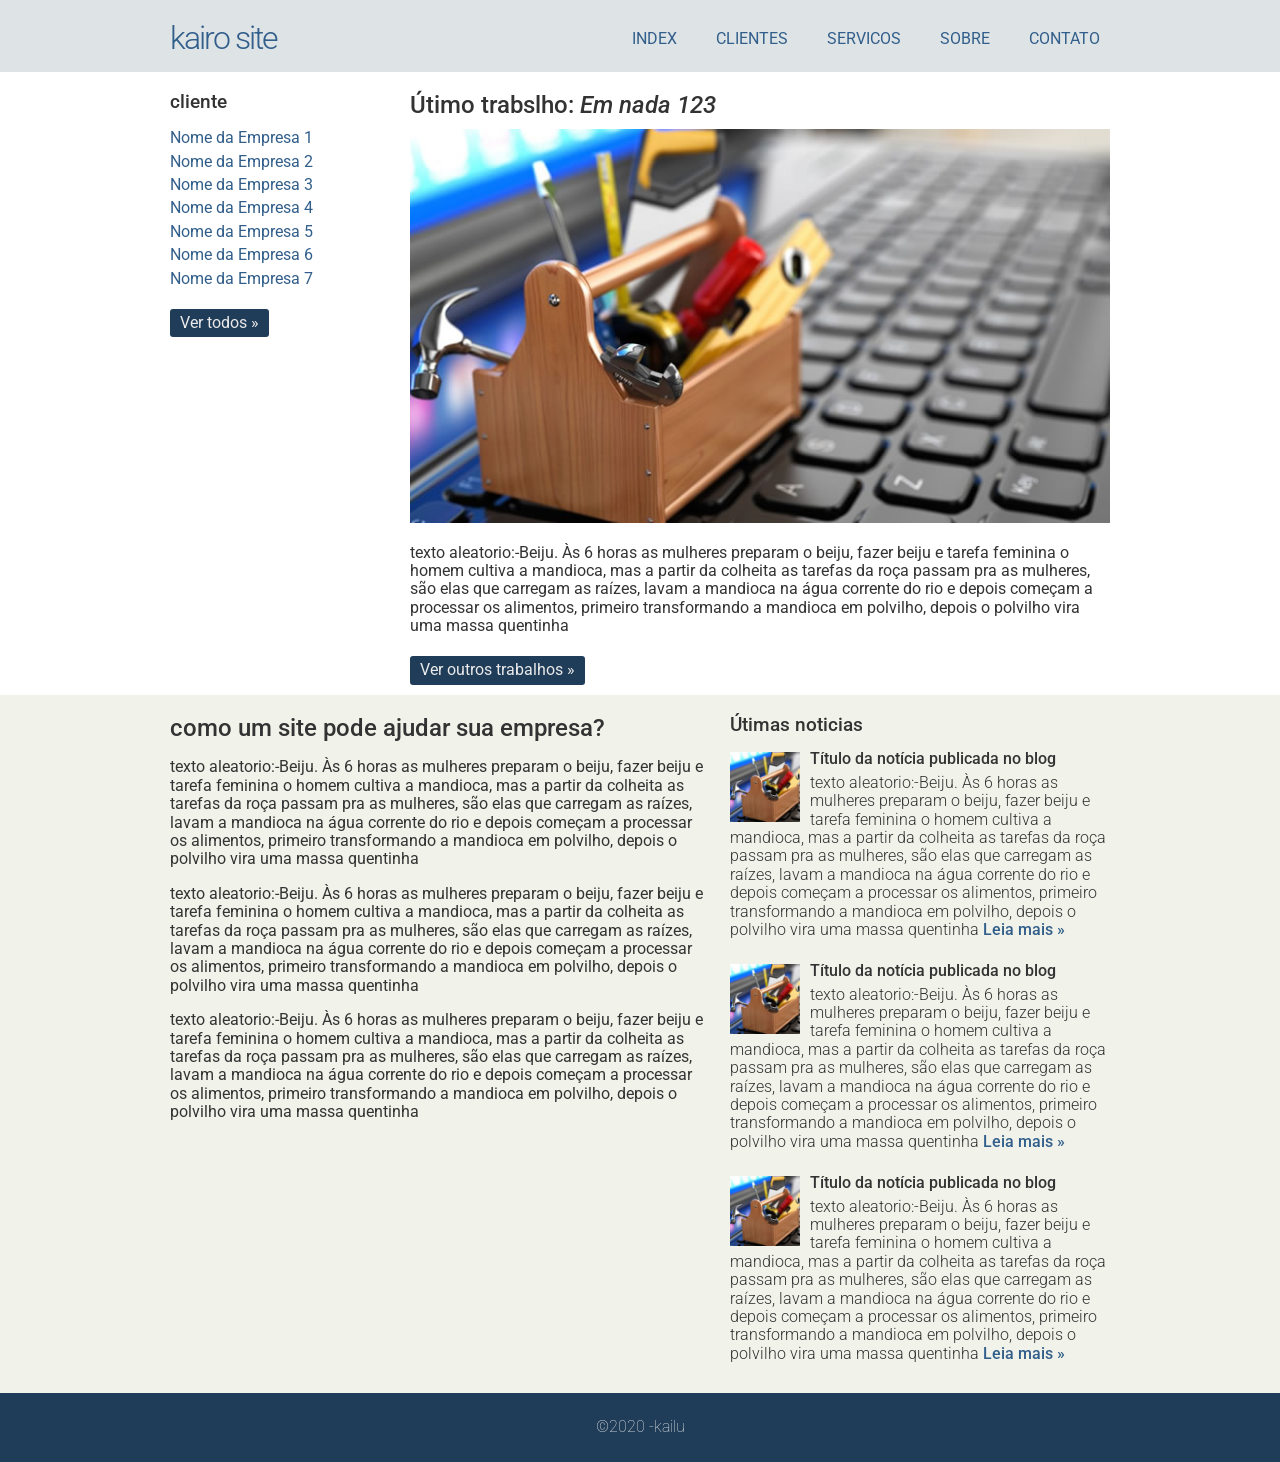
<file: index.html>
<!DOCTYPE html>
<html lang="pt-br">

<head>
    <meta charset="utf-8">
    <title>kairo</title>
    <link rel="stylesheet" href="css/norma.css" />
    <link href="https://fonts.googleapis.com/css2?family=Roboto:wght@100;300;400;500;700&display=swap" rel="stylesheet" />
    <link rel="stylesheet" href="css/estilozo.css" />
</head>

<body>
    <div class="header">
        <div class="linha">
            <header>
                <div class="coluna col4">
                    <h1 class="logo">kairo site</h1>
                </div>
                <div class="coluna col8">
                    <nav>
                        <ul class="menu inline sem-marcador">
                            <li>
                                <a href="index.html">index</a>
                            </li>
                            <li>
                                <a href="clientes.html">clientes</a>
                            </li>
                            <li>
                                <a href="servicos.html">servicos</a>
                            </li>
                            <li>
                                <a href="sobre.html">sobre</a>
                            </li>
                            <li>
                                <a href="contato.html">contato</a>
                            </li>
                        </ul>
                    </nav>
                </div>
            </header>
        </div>
    </div>
    <div class="linha">
        <section>
            <div class="coluna col3 sidebar">
                <h3>cliente</h3>
                <ul class="sem-marcador sem-padding">
                    <li><a href="">Nome da Empresa 1</a></li>
                    <li><a href="">Nome da Empresa 2</a></li>
                    <li><a href="">Nome da Empresa 3</a></li>
                    <li><a href="">Nome da Empresa 4</a></li>
                    <li><a href="">Nome da Empresa 5</a></li>
                    <li><a href="">Nome da Empresa 6</a></li>
                    <li><a href="">Nome da Empresa 7</a></li>
                </ul>
                <a href="cliente.html" class="botao">Ver todos &raquo;</a>
            </div>
            <div class="coluna col9">
                <h2>Útimo trabslho: <em>Em nada 123</em></h2>
                <img src="img/thumb-grande.jpg" alt="" />
                <p>texto aleatorio:-Beiju. Às 6 horas as mulheres preparam o beiju, fazer beiju e tarefa feminina o homem cultiva a mandioca, mas a partir da colheita as tarefas da roça passam pra as mulheres, são elas que carregam as raízes, lavam a mandioca
                    na água corrente do rio e depois começam a processar os alimentos, primeiro transformando a mandioca em polvilho, depois o polvilho vira uma massa quentinha</p>
                <a href="clientes.html" class="botao">Ver outros trabalhos &raquo;</a>
            </div>
        </section>
    </div>
    <div class="conteudo-extra">
        <div class="linha">
            <div class="coluna col7">
                <section>
                    <h2>como um site pode ajudar sua empresa?</h2>
                    <p>texto aleatorio:-Beiju. Às 6 horas as mulheres preparam o beiju, fazer beiju e tarefa feminina o homem cultiva a mandioca, mas a partir da colheita as tarefas da roça passam pra as mulheres, são elas que carregam as raízes, lavam a
                        mandioca na água corrente do rio e depois começam a processar os alimentos, primeiro transformando a mandioca em polvilho, depois o polvilho vira uma massa quentinha</p>
                    <p>texto aleatorio:-Beiju. Às 6 horas as mulheres preparam o beiju, fazer beiju e tarefa feminina o homem cultiva a mandioca, mas a partir da colheita as tarefas da roça passam pra as mulheres, são elas que carregam as raízes, lavam a
                        mandioca na água corrente do rio e depois começam a processar os alimentos, primeiro transformando a mandioca em polvilho, depois o polvilho vira uma massa quentinha</p>
                    <p>texto aleatorio:-Beiju. Às 6 horas as mulheres preparam o beiju, fazer beiju e tarefa feminina o homem cultiva a mandioca, mas a partir da colheita as tarefas da roça passam pra as mulheres, são elas que carregam as raízes, lavam a
                        mandioca na água corrente do rio e depois começam a processar os alimentos, primeiro transformando a mandioca em polvilho, depois o polvilho vira uma massa quentinha</p>
                </section>
            </div>
            <div class="coluna col5">
                <h3>Útimas noticias</h3>
                <ul class="sem-marcasdor sem-padding noticias">
                    <li>
                        <img src="img/thumb-pequena.jpg" alt="" />
                        <h4>Título da notícia publicada no blog</h4>
                        <p>texto aleatorio:-Beiju. Às 6 horas as mulheres preparam o beiju, fazer beiju e tarefa feminina o homem cultiva a mandioca, mas a partir da colheita as tarefas da roça passam pra as mulheres, são elas que carregam as raízes, lavam
                            a mandioca na água corrente do rio e depois começam a processar os alimentos, primeiro transformando a mandioca em polvilho, depois o polvilho vira uma massa quentinha <a href="">Leia mais &raquo;</a></p>
                    </li>
                    <li>
                        <img src="img/thumb-pequena.jpg" alt="" />
                        <h4>Título da notícia publicada no blog</h4>
                        <p>texto aleatorio:-Beiju. Às 6 horas as mulheres preparam o beiju, fazer beiju e tarefa feminina o homem cultiva a mandioca, mas a partir da colheita as tarefas da roça passam pra as mulheres, são elas que carregam as raízes, lavam
                            a mandioca na água corrente do rio e depois começam a processar os alimentos, primeiro transformando a mandioca em polvilho, depois o polvilho vira uma massa quentinha <a href="">Leia mais &raquo;</a></p>
                    </li>
                    <li>
                        <img src="img/thumb-pequena.jpg" alt="" />
                        <h4>Título da notícia publicada no blog</h4>
                        <p>texto aleatorio:-Beiju. Às 6 horas as mulheres preparam o beiju, fazer beiju e tarefa feminina o homem cultiva a mandioca, mas a partir da colheita as tarefas da roça passam pra as mulheres, são elas que carregam as raízes, lavam
                            a mandioca na água corrente do rio e depois começam a processar os alimentos, primeiro transformando a mandioca em polvilho, depois o polvilho vira uma massa quentinha <a href="">Leia mais &raquo;</a></p>
                    </li>
                </ul>
            </div>
        </div>
    </div>
    <div class="footer">
        <div class="linha">
            <footer>
                <div class="coluna col12">
                    <span>&copy;2020 -kailu</span>
                </div>
            </footer>
        </div>
    </div>
</body>

</html>
</file>
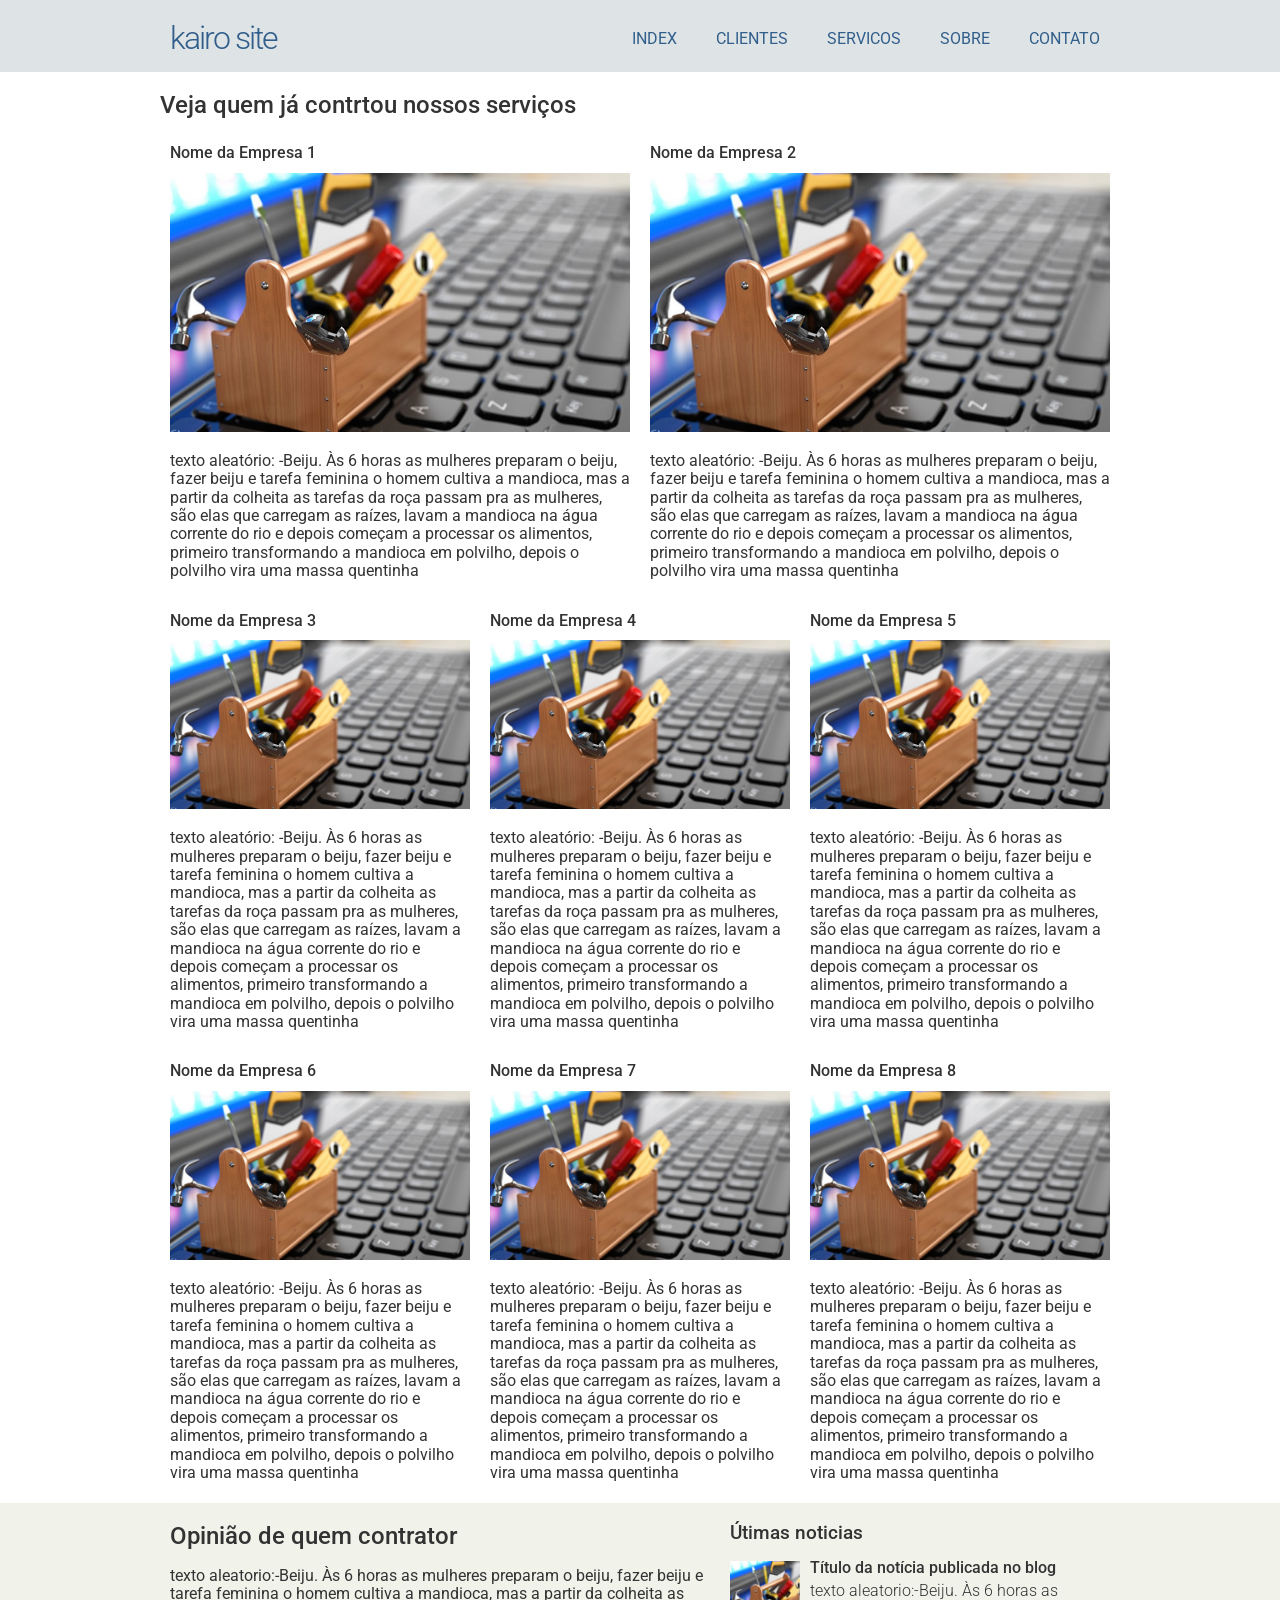
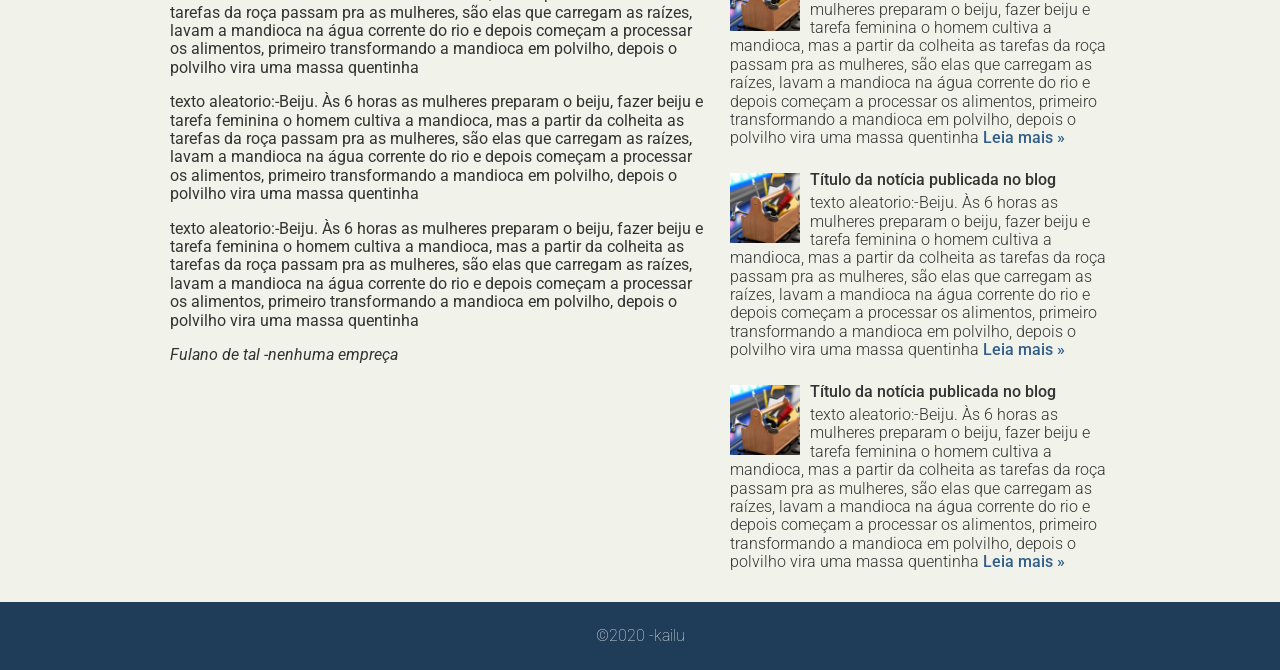
<file: clientes.html>
<!DOCTYPE html>
<html lang="pt-br">

<head>
    <meta charset="utf-8">
    <title>kairo</title>
    <link rel="stylesheet" href="css/norma.css" />
    <link href="https://fonts.googleapis.com/css2?family=Roboto:wght@100;300;400;500;700&display=swap" rel="stylesheet" />
    <link rel="stylesheet" href="css/estilozo.css" />
</head>

<body>
    <div class="header">
        <div class="linha">
            <header>
                <div class="coluna col4">
                    <h1 class="logo">kairo site</h1>
                </div>
                <div class="coluna col8">
                    <nav>
                        <ul class="menu inline sem-marcador">
                            <li>
                                <a href="index.html">index</a>
                            </li>
                            <li>
                                <a href="clientes.html">clientes</a>
                            </li>
                            <li>
                                <a href="servicos.html">servicos</a>
                            </li>
                            <li>
                                <a href="sobre.html">sobre</a>
                            </li>
                            <li>
                                <a href="contato.html">contato</a>
                            </li>
                        </ul>
                    </nav>
                </div>
            </header>
        </div>
    </div>
    <div class="linha">
        <section>
            <h2>Veja quem já contrtou nossos serviços</h2>
            <div class="coluna col6">
                <h4>Nome da Empresa 1</h4><img src="img/thumb-grande.jpg" alt="" />
                <p>texto aleatório: -Beiju. Às 6 horas as mulheres preparam o beiju, fazer beiju e tarefa feminina o homem cultiva a mandioca, mas a partir da colheita as tarefas da roça passam pra as mulheres, são elas que carregam as raízes, lavam a mandioca
                    na água corrente do rio e depois começam a processar os alimentos, primeiro transformando a mandioca em polvilho, depois o polvilho vira uma massa quentinha</p>
            </div>
            <div class="coluna col6">
                <h4>Nome da Empresa 2</h4><img src="img/thumb-grande.jpg" alt="" />
                <p>texto aleatório: -Beiju. Às 6 horas as mulheres preparam o beiju, fazer beiju e tarefa feminina o homem cultiva a mandioca, mas a partir da colheita as tarefas da roça passam pra as mulheres, são elas que carregam as raízes, lavam a mandioca
                    na água corrente do rio e depois começam a processar os alimentos, primeiro transformando a mandioca em polvilho, depois o polvilho vira uma massa quentinha</p>
            </div>
            <div class="coluna col4">
                <h4>Nome da Empresa 3</h4><img src="img/thumb-grande.jpg" alt="" />
                <p>texto aleatório: -Beiju. Às 6 horas as mulheres preparam o beiju, fazer beiju e tarefa feminina o homem cultiva a mandioca, mas a partir da colheita as tarefas da roça passam pra as mulheres, são elas que carregam as raízes, lavam a mandioca
                    na água corrente do rio e depois começam a processar os alimentos, primeiro transformando a mandioca em polvilho, depois o polvilho vira uma massa quentinha</p>
            </div>
            <div class="coluna col4">
                <h4>Nome da Empresa 4</h4><img src="img/thumb-grande.jpg" alt="" />
                <p>texto aleatório: -Beiju. Às 6 horas as mulheres preparam o beiju, fazer beiju e tarefa feminina o homem cultiva a mandioca, mas a partir da colheita as tarefas da roça passam pra as mulheres, são elas que carregam as raízes, lavam a mandioca
                    na água corrente do rio e depois começam a processar os alimentos, primeiro transformando a mandioca em polvilho, depois o polvilho vira uma massa quentinha</p>
            </div>
            <div class="coluna col4">
                <h4>Nome da Empresa 5</h4><img src="img/thumb-grande.jpg" alt="" />
                <p>texto aleatório: -Beiju. Às 6 horas as mulheres preparam o beiju, fazer beiju e tarefa feminina o homem cultiva a mandioca, mas a partir da colheita as tarefas da roça passam pra as mulheres, são elas que carregam as raízes, lavam a mandioca
                    na água corrente do rio e depois começam a processar os alimentos, primeiro transformando a mandioca em polvilho, depois o polvilho vira uma massa quentinha</p>
            </div>
            <div class="coluna col4">
                <h4>Nome da Empresa 6</h4><img src="img/thumb-grande.jpg" alt="" />
                <p>texto aleatório: -Beiju. Às 6 horas as mulheres preparam o beiju, fazer beiju e tarefa feminina o homem cultiva a mandioca, mas a partir da colheita as tarefas da roça passam pra as mulheres, são elas que carregam as raízes, lavam a mandioca
                    na água corrente do rio e depois começam a processar os alimentos, primeiro transformando a mandioca em polvilho, depois o polvilho vira uma massa quentinha</p>
            </div>
            <div class="coluna col4">
                <h4>Nome da Empresa 7</h4><img src="img/thumb-grande.jpg" alt="" />
                <p>texto aleatório: -Beiju. Às 6 horas as mulheres preparam o beiju, fazer beiju e tarefa feminina o homem cultiva a mandioca, mas a partir da colheita as tarefas da roça passam pra as mulheres, são elas que carregam as raízes, lavam a mandioca
                    na água corrente do rio e depois começam a processar os alimentos, primeiro transformando a mandioca em polvilho, depois o polvilho vira uma massa quentinha</p>
            </div>
            <div class="coluna col4">
                <h4>Nome da Empresa 8</h4><img src="img/thumb-grande.jpg" alt="" />
                <p>texto aleatório: -Beiju. Às 6 horas as mulheres preparam o beiju, fazer beiju e tarefa feminina o homem cultiva a mandioca, mas a partir da colheita as tarefas da roça passam pra as mulheres, são elas que carregam as raízes, lavam a mandioca
                    na água corrente do rio e depois começam a processar os alimentos, primeiro transformando a mandioca em polvilho, depois o polvilho vira uma massa quentinha</p>
            </div>
        </section>
    </div>
    <div class="conteudo-extra">
        <div class="linha">
            <div class="coluna col7">
                <section>
                    <h2>Opinião de quem contrator</h2>
                    <p>texto aleatorio:-Beiju. Às 6 horas as mulheres preparam o beiju, fazer beiju e tarefa feminina o homem cultiva a mandioca, mas a partir da colheita as tarefas da roça passam pra as mulheres, são elas que carregam as raízes, lavam a
                        mandioca na água corrente do rio e depois começam a processar os alimentos, primeiro transformando a mandioca em polvilho, depois o polvilho vira uma massa quentinha</p>
                    <p>texto aleatorio:-Beiju. Às 6 horas as mulheres preparam o beiju, fazer beiju e tarefa feminina o homem cultiva a mandioca, mas a partir da colheita as tarefas da roça passam pra as mulheres, são elas que carregam as raízes, lavam a
                        mandioca na água corrente do rio e depois começam a processar os alimentos, primeiro transformando a mandioca em polvilho, depois o polvilho vira uma massa quentinha</p>
                    <p>texto aleatorio:-Beiju. Às 6 horas as mulheres preparam o beiju, fazer beiju e tarefa feminina o homem cultiva a mandioca, mas a partir da colheita as tarefas da roça passam pra as mulheres, são elas que carregam as raízes, lavam a
                        mandioca na água corrente do rio e depois começam a processar os alimentos, primeiro transformando a mandioca em polvilho, depois o polvilho vira uma massa quentinha</p>
                    <p><em>Fulano de tal -nenhuma empreça</em></p>
                </section>
            </div>
            <div class="coluna col5">
                <h3>Útimas noticias</h3>
                <ul class="sem-marcasdor sem-padding noticias">
                    <li>
                        <img src="img/thumb-pequena.jpg" alt="" />
                        <h4>Título da notícia publicada no blog</h4>
                        <p>texto aleatorio:-Beiju. Às 6 horas as mulheres preparam o beiju, fazer beiju e tarefa feminina o homem cultiva a mandioca, mas a partir da colheita as tarefas da roça passam pra as mulheres, são elas que carregam as raízes, lavam
                            a mandioca na água corrente do rio e depois começam a processar os alimentos, primeiro transformando a mandioca em polvilho, depois o polvilho vira uma massa quentinha <a href="">Leia mais &raquo;</a></p>
                    </li>
                    <li>
                        <img src="img/thumb-pequena.jpg" alt="" />
                        <h4>Título da notícia publicada no blog</h4>
                        <p>texto aleatorio:-Beiju. Às 6 horas as mulheres preparam o beiju, fazer beiju e tarefa feminina o homem cultiva a mandioca, mas a partir da colheita as tarefas da roça passam pra as mulheres, são elas que carregam as raízes, lavam
                            a mandioca na água corrente do rio e depois começam a processar os alimentos, primeiro transformando a mandioca em polvilho, depois o polvilho vira uma massa quentinha <a href="">Leia mais &raquo;</a></p>
                    </li>
                    <li>
                        <img src="img/thumb-pequena.jpg" alt="" />
                        <h4>Título da notícia publicada no blog</h4>
                        <p>texto aleatorio:-Beiju. Às 6 horas as mulheres preparam o beiju, fazer beiju e tarefa feminina o homem cultiva a mandioca, mas a partir da colheita as tarefas da roça passam pra as mulheres, são elas que carregam as raízes, lavam
                            a mandioca na água corrente do rio e depois começam a processar os alimentos, primeiro transformando a mandioca em polvilho, depois o polvilho vira uma massa quentinha <a href="">Leia mais &raquo;</a></p>
                    </li>
                </ul>
            </div>
        </div>
    </div>
    <div class="footer">
        <div class="linha">
            <footer>
                <div class="coluna col12">
                    <span>&copy;2020 -kailu</span>
                </div>
            </footer>
        </div>
    </div>
</body>

</html>
</file>
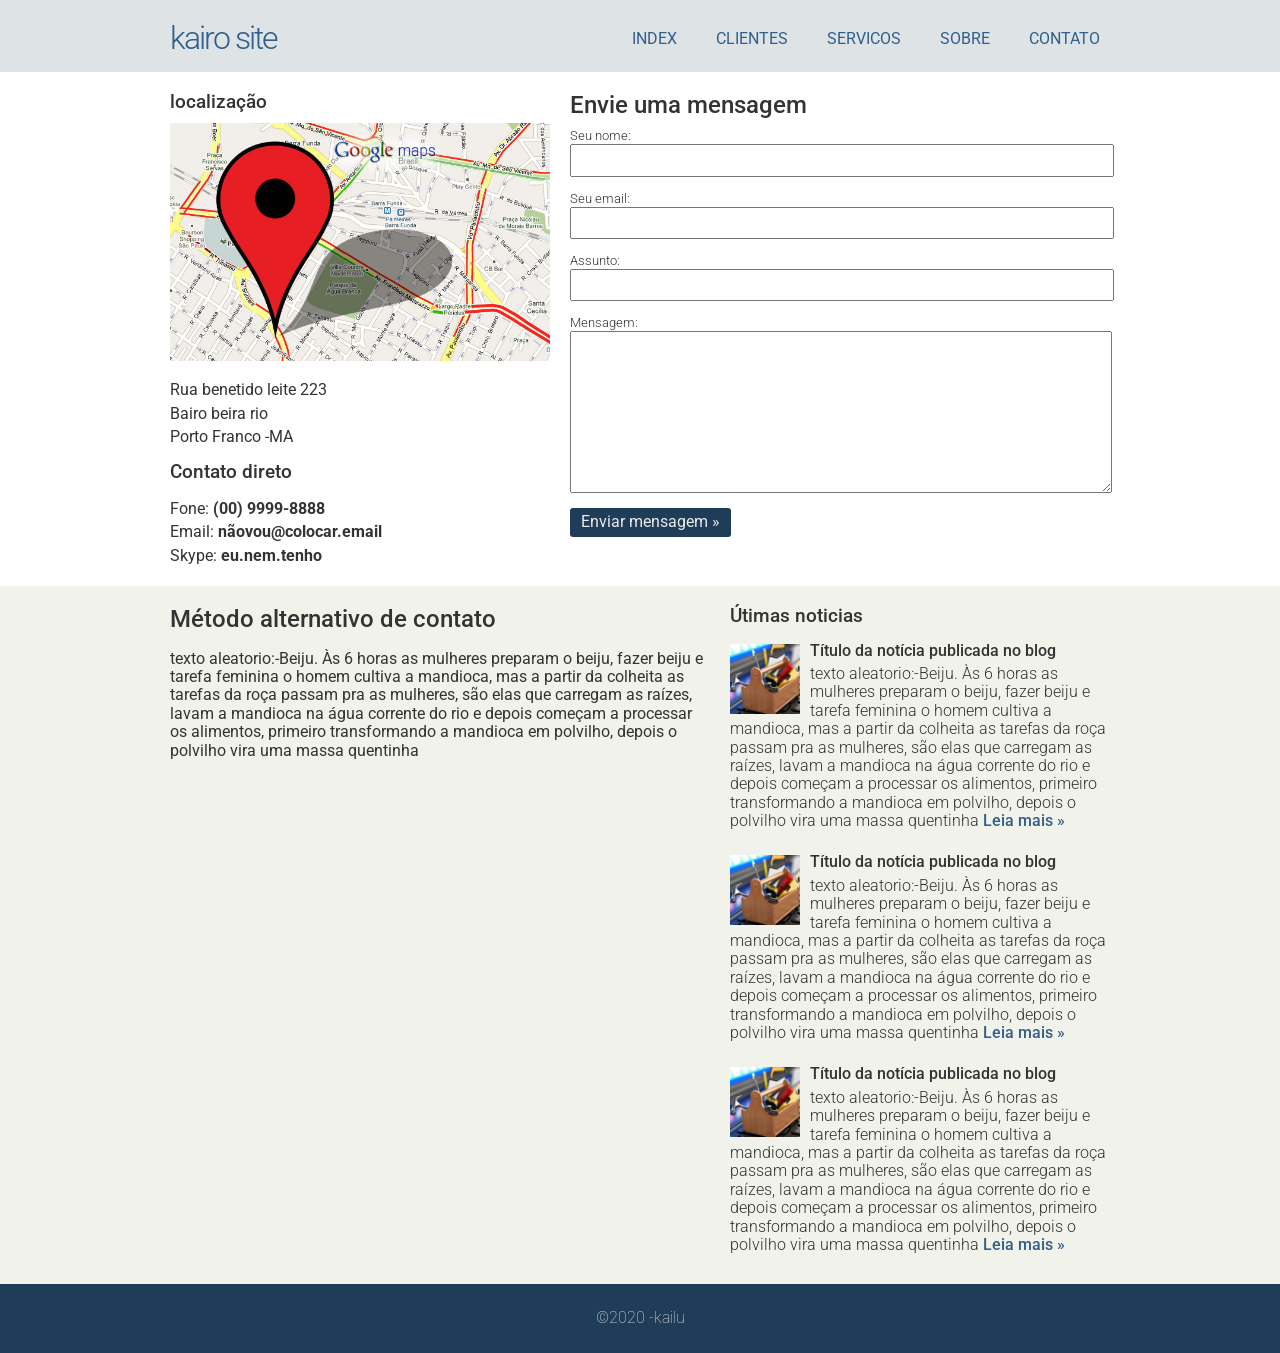
<file: contato.html>
<!DOCTYPE html>
<html lang="pt-br">

<head>
    <meta charset="utf-8">
    <title>kairo</title>
    <link rel="stylesheet" href="css/norma.css" />
    <link href="https://fonts.googleapis.com/css2?family=Roboto:wght@100;300;400;500;700&display=swap" rel="stylesheet" />
    <link rel="stylesheet" href="css/estilozo.css" />
</head>

<body>
    <div class="header">
        <div class="linha">
            <header>
                <div class="coluna col4">
                    <h1 class="logo">kairo site</h1>
                </div>
                <div class="coluna col8">
                    <nav>
                        <ul class="menu inline sem-marcador">
                            <li>
                                <a href="index.html">index</a>
                            </li>
                            <li>
                                <a href="clientes.html">clientes</a>
                            </li>
                            <li>
                                <a href="servicos.html">servicos</a>
                            </li>
                            <li>
                                <a href="sobre.html">sobre</a>
                            </li>
                            <li>
                                <a href="contato.html">contato</a>
                            </li>
                        </ul>
                    </nav>
                </div>
            </header>
        </div>
    </div>
    <div class="linha">
        <section>
            <div class="coluna col5 sidebar">
                <h3>localização</h3>
                <img src="img/mapa.jpg" alt="">
                <ul class="sem-padding sem-marcador">
                    <li>Rua benetido leite 223</li>
                    <li>Bairo beira rio</li>
                    <li>Porto Franco -MA</li>
                </ul>
                <h3>Contato direto</h3>
                <ul class="sem-padding sem-marcador">
                    <li>Fone:<strong> (00) 9999-8888</strong></li>
                    <li>Email:<strong> nãovou@colocar.email</strong></li>
                    <li>Skype:<strong> eu.nem.tenho</strong></li>
                </ul>
            </div>
            <div class="coluna col7 contato">
                <h2>Envie uma mensagem</h2>
                <form action="">
                    <label for="nome">Seu nome:</label>
                    <input type="text" name="nome" id="nome" />
                    <label for="email">Seu email:</label>
                    <input type="text" name="email" id="email" />
                    <label for="assunto">Assunto:</label>
                    <input type="text" name="assunto" id="assunto" />
                    <label for="mensagem">Mensagem:</label>
                    <textarea name="mensagem" id="mensagem"></textarea>
                    <input type="submit" class="botao" name="enviar" value="Enviar mensagem &raquo;" />
                </form>
            </div>
        </section>
    </div>
    <div class="conteudo-extra">
        <div class="linha">
            <div class="coluna col7">
                <section>
                    <h2>Método alternativo de contato</h2>
                    <p>texto aleatorio:-Beiju. Às 6 horas as mulheres preparam o beiju, fazer beiju e tarefa feminina o homem cultiva a mandioca, mas a partir da colheita as tarefas da roça passam pra as mulheres, são elas que carregam as raízes, lavam a
                        mandioca na água corrente do rio e depois começam a processar os alimentos, primeiro transformando a mandioca em polvilho, depois o polvilho vira uma massa quentinha</p>
                </section>
            </div>
            <div class="coluna col5">
                <h3>Útimas noticias</h3>
                <ul class="sem-marcasdor sem-padding noticias">
                    <li>
                        <img src="img/thumb-pequena.jpg" alt="" />
                        <h4>Título da notícia publicada no blog</h4>
                        <p>texto aleatorio:-Beiju. Às 6 horas as mulheres preparam o beiju, fazer beiju e tarefa feminina o homem cultiva a mandioca, mas a partir da colheita as tarefas da roça passam pra as mulheres, são elas que carregam as raízes, lavam
                            a mandioca na água corrente do rio e depois começam a processar os alimentos, primeiro transformando a mandioca em polvilho, depois o polvilho vira uma massa quentinha <a href="">Leia mais &raquo;</a></p>
                    </li>
                    <li>
                        <img src="img/thumb-pequena.jpg" alt="" />
                        <h4>Título da notícia publicada no blog</h4>
                        <p>texto aleatorio:-Beiju. Às 6 horas as mulheres preparam o beiju, fazer beiju e tarefa feminina o homem cultiva a mandioca, mas a partir da colheita as tarefas da roça passam pra as mulheres, são elas que carregam as raízes, lavam
                            a mandioca na água corrente do rio e depois começam a processar os alimentos, primeiro transformando a mandioca em polvilho, depois o polvilho vira uma massa quentinha <a href="">Leia mais &raquo;</a></p>
                    </li>
                    <li>
                        <img src="img/thumb-pequena.jpg" alt="" />
                        <h4>Título da notícia publicada no blog</h4>
                        <p>texto aleatorio:-Beiju. Às 6 horas as mulheres preparam o beiju, fazer beiju e tarefa feminina o homem cultiva a mandioca, mas a partir da colheita as tarefas da roça passam pra as mulheres, são elas que carregam as raízes, lavam
                            a mandioca na água corrente do rio e depois começam a processar os alimentos, primeiro transformando a mandioca em polvilho, depois o polvilho vira uma massa quentinha <a href="">Leia mais &raquo;</a></p>
                    </li>
                </ul>
            </div>
        </div>
    </div>
    <div class="footer">
        <div class="linha">
            <footer>
                <div class="coluna col12">
                    <span>&copy;2020 -kailu</span>
                </div>
            </footer>
        </div>
    </div>
</body>

</html>
</file>
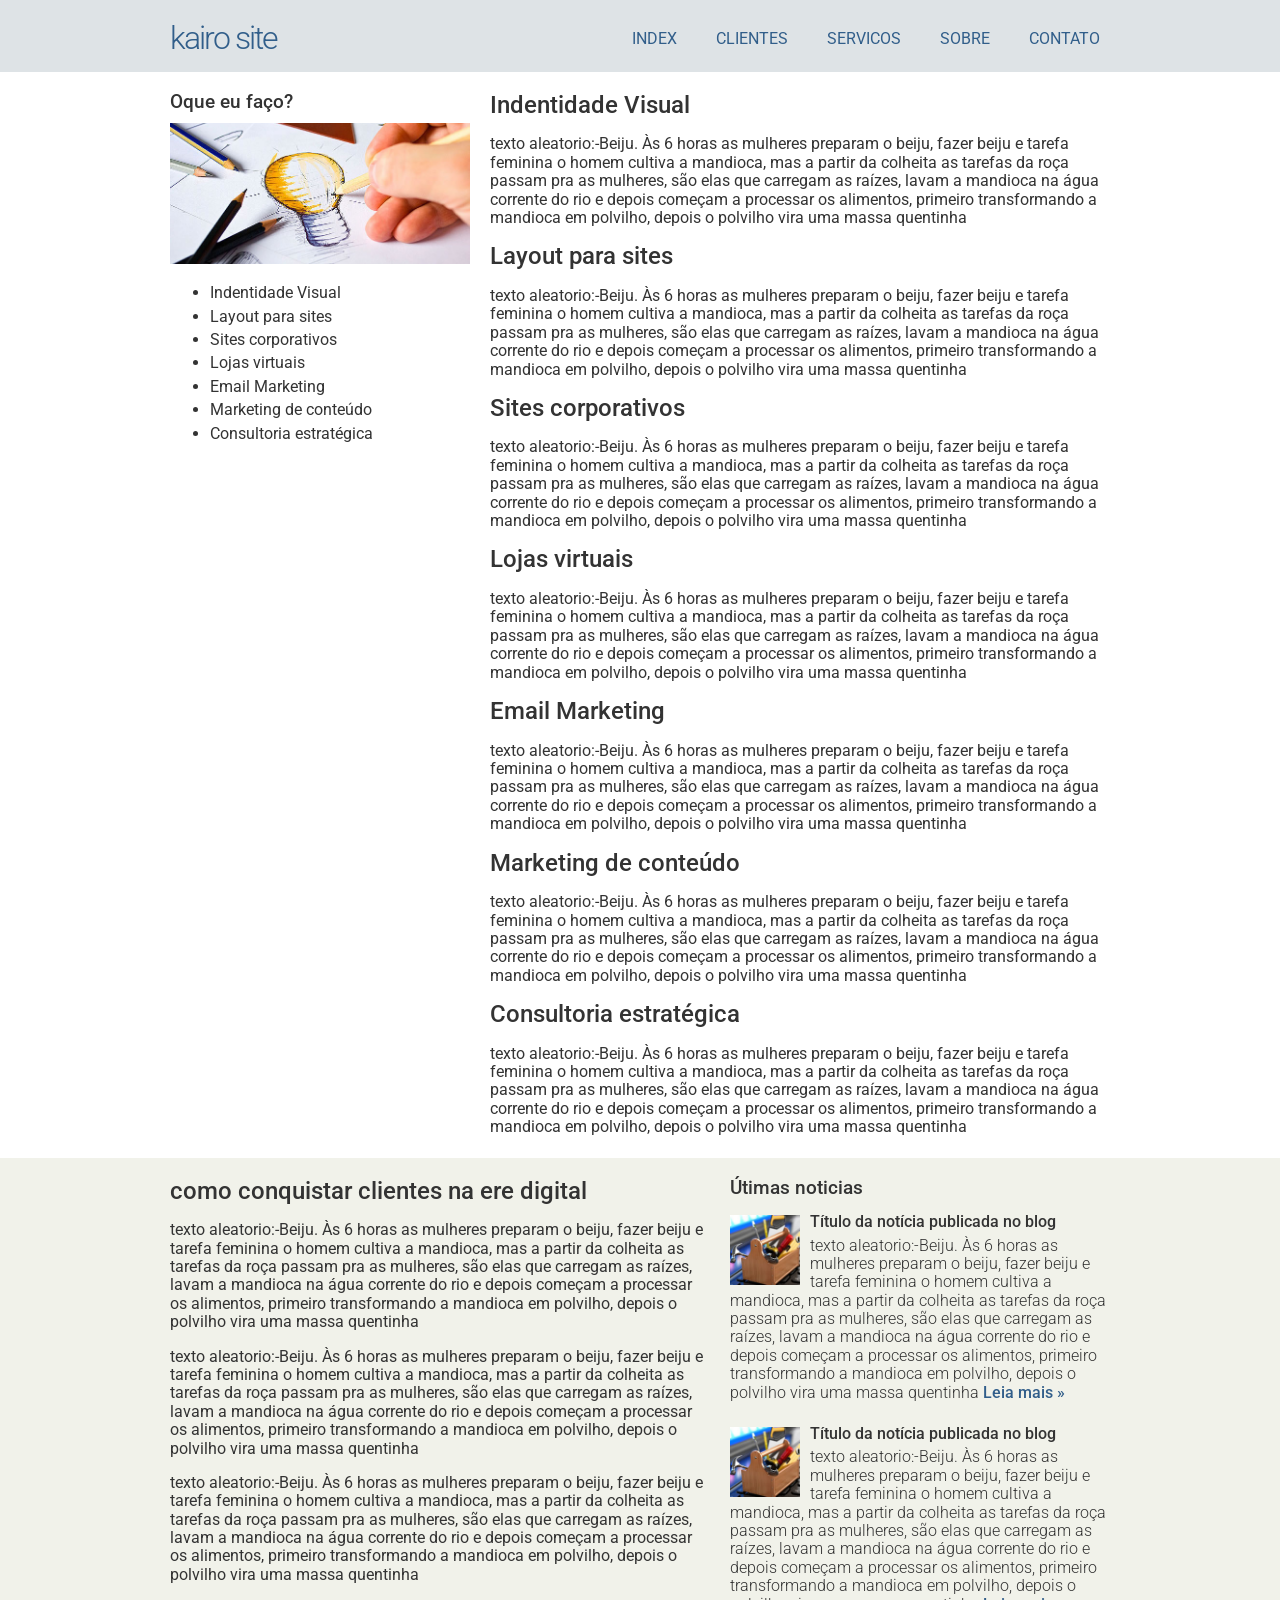
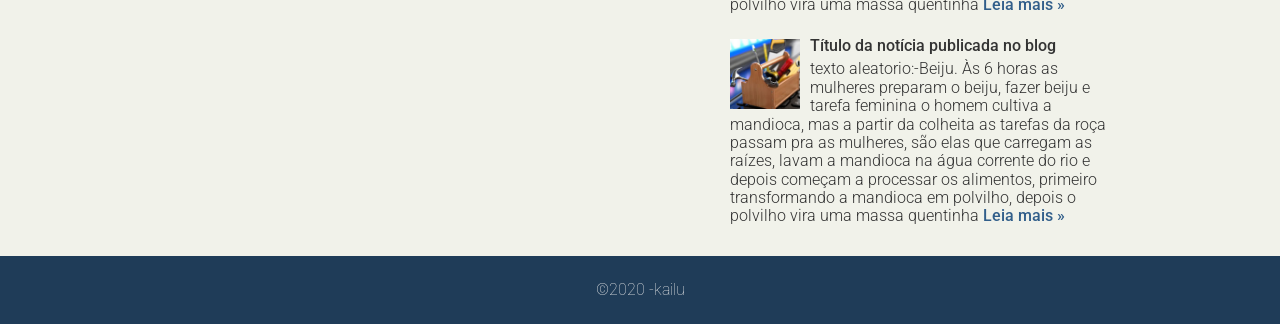
<file: servicos.html>
<!DOCTYPE html>
<html lang="pt-br">

<head>
    <meta charset="utf-8">
    <title>kairo</title>
    <link rel="stylesheet" href="css/norma.css" />
    <link href="https://fonts.googleapis.com/css2?family=Roboto:wght@100;300;400;500;700&display=swap" rel="stylesheet" />
    <link rel="stylesheet" href="css/estilozo.css" />
</head>

<body>
    <div class="header">
        <div class="linha">
            <header>
                <div class="coluna col4">
                    <h1 class="logo">kairo site</h1>
                </div>
                <div class="coluna col8">
                    <nav>
                        <ul class="menu inline sem-marcador">
                            <li>
                                <a href="index.html">index</a>
                            </li>
                            <li>
                                <a href="clientes.html">clientes</a>
                            </li>
                            <li>
                                <a href="servicos.html">servicos</a>
                            </li>
                            <li>
                                <a href="sobre.html">sobre</a>
                            </li>
                            <li>
                                <a href="contato.html">contato</a>
                            </li>
                        </ul>
                    </nav>
                </div>
            </header>
        </div>
    </div>
    <div class="linha">
        <section>
            <div class="coluna col4 sidebar">
                <h3>Oque eu faço?</h3>
                <img src="img/ideia.jpg" alt="">
                <ul>
                    <li>Indentidade Visual</li>
                    <li>Layout para sites</li>
                    <li>Sites corporativos</li>
                    <li>Lojas virtuais</li>
                    <li>Email Marketing</li>
                    <li>Marketing de conteúdo</li>
                    <li>Consultoria estratégica</li>
                </ul>
            </div>
            <div class="coluna col8">
                <h2>Indentidade Visual</h2>
                <p>texto aleatorio:-Beiju. Às 6 horas as mulheres preparam o beiju, fazer beiju e tarefa feminina o homem cultiva a mandioca, mas a partir da colheita as tarefas da roça passam pra as mulheres, são elas que carregam as raízes, lavam a mandioca
                    na água corrente do rio e depois começam a processar os alimentos, primeiro transformando a mandioca em polvilho, depois o polvilho vira uma massa quentinha</p>
                <h2>Layout para sites</h2>
                <p>texto aleatorio:-Beiju. Às 6 horas as mulheres preparam o beiju, fazer beiju e tarefa feminina o homem cultiva a mandioca, mas a partir da colheita as tarefas da roça passam pra as mulheres, são elas que carregam as raízes, lavam a mandioca
                    na água corrente do rio e depois começam a processar os alimentos, primeiro transformando a mandioca em polvilho, depois o polvilho vira uma massa quentinha</p>
                <h2>Sites corporativos</h2>
                <p>texto aleatorio:-Beiju. Às 6 horas as mulheres preparam o beiju, fazer beiju e tarefa feminina o homem cultiva a mandioca, mas a partir da colheita as tarefas da roça passam pra as mulheres, são elas que carregam as raízes, lavam a mandioca
                    na água corrente do rio e depois começam a processar os alimentos, primeiro transformando a mandioca em polvilho, depois o polvilho vira uma massa quentinha</p>
                <h2>Lojas virtuais</h2>
                <p>texto aleatorio:-Beiju. Às 6 horas as mulheres preparam o beiju, fazer beiju e tarefa feminina o homem cultiva a mandioca, mas a partir da colheita as tarefas da roça passam pra as mulheres, são elas que carregam as raízes, lavam a mandioca
                    na água corrente do rio e depois começam a processar os alimentos, primeiro transformando a mandioca em polvilho, depois o polvilho vira uma massa quentinha</p>
                <h2>Email Marketing</h2>
                <p>texto aleatorio:-Beiju. Às 6 horas as mulheres preparam o beiju, fazer beiju e tarefa feminina o homem cultiva a mandioca, mas a partir da colheita as tarefas da roça passam pra as mulheres, são elas que carregam as raízes, lavam a mandioca
                    na água corrente do rio e depois começam a processar os alimentos, primeiro transformando a mandioca em polvilho, depois o polvilho vira uma massa quentinha</p>
                <h2>Marketing de conteúdo</h2>
                <p>texto aleatorio:-Beiju. Às 6 horas as mulheres preparam o beiju, fazer beiju e tarefa feminina o homem cultiva a mandioca, mas a partir da colheita as tarefas da roça passam pra as mulheres, são elas que carregam as raízes, lavam a mandioca
                    na água corrente do rio e depois começam a processar os alimentos, primeiro transformando a mandioca em polvilho, depois o polvilho vira uma massa quentinha</p>
                <h2>Consultoria estratégica</h2>
                <p>texto aleatorio:-Beiju. Às 6 horas as mulheres preparam o beiju, fazer beiju e tarefa feminina o homem cultiva a mandioca, mas a partir da colheita as tarefas da roça passam pra as mulheres, são elas que carregam as raízes, lavam a mandioca
                    na água corrente do rio e depois começam a processar os alimentos, primeiro transformando a mandioca em polvilho, depois o polvilho vira uma massa quentinha</p>
            </div>
        </section>
    </div>
    <div class="conteudo-extra">
        <div class="linha">
            <div class="coluna col7">
                <section>
                    <h2>como conquistar clientes na ere digital</h2>
                    <p>texto aleatorio:-Beiju. Às 6 horas as mulheres preparam o beiju, fazer beiju e tarefa feminina o homem cultiva a mandioca, mas a partir da colheita as tarefas da roça passam pra as mulheres, são elas que carregam as raízes, lavam a
                        mandioca na água corrente do rio e depois começam a processar os alimentos, primeiro transformando a mandioca em polvilho, depois o polvilho vira uma massa quentinha</p>
                    <p>texto aleatorio:-Beiju. Às 6 horas as mulheres preparam o beiju, fazer beiju e tarefa feminina o homem cultiva a mandioca, mas a partir da colheita as tarefas da roça passam pra as mulheres, são elas que carregam as raízes, lavam a
                        mandioca na água corrente do rio e depois começam a processar os alimentos, primeiro transformando a mandioca em polvilho, depois o polvilho vira uma massa quentinha</p>
                    <p>texto aleatorio:-Beiju. Às 6 horas as mulheres preparam o beiju, fazer beiju e tarefa feminina o homem cultiva a mandioca, mas a partir da colheita as tarefas da roça passam pra as mulheres, são elas que carregam as raízes, lavam a
                        mandioca na água corrente do rio e depois começam a processar os alimentos, primeiro transformando a mandioca em polvilho, depois o polvilho vira uma massa quentinha</p>
                </section>
            </div>
            <div class="coluna col5">
                <h3>Útimas noticias</h3>
                <ul class="sem-marcasdor sem-padding noticias">
                    <li>
                        <img src="img/thumb-pequena.jpg" alt="" />
                        <h4>Título da notícia publicada no blog</h4>
                        <p>texto aleatorio:-Beiju. Às 6 horas as mulheres preparam o beiju, fazer beiju e tarefa feminina o homem cultiva a mandioca, mas a partir da colheita as tarefas da roça passam pra as mulheres, são elas que carregam as raízes, lavam
                            a mandioca na água corrente do rio e depois começam a processar os alimentos, primeiro transformando a mandioca em polvilho, depois o polvilho vira uma massa quentinha <a href="">Leia mais &raquo;</a></p>
                    </li>
                    <li>
                        <img src="img/thumb-pequena.jpg" alt="" />
                        <h4>Título da notícia publicada no blog</h4>
                        <p>texto aleatorio:-Beiju. Às 6 horas as mulheres preparam o beiju, fazer beiju e tarefa feminina o homem cultiva a mandioca, mas a partir da colheita as tarefas da roça passam pra as mulheres, são elas que carregam as raízes, lavam
                            a mandioca na água corrente do rio e depois começam a processar os alimentos, primeiro transformando a mandioca em polvilho, depois o polvilho vira uma massa quentinha <a href="">Leia mais &raquo;</a></p>
                    </li>
                    <li>
                        <img src="img/thumb-pequena.jpg" alt="" />
                        <h4>Título da notícia publicada no blog</h4>
                        <p>texto aleatorio:-Beiju. Às 6 horas as mulheres preparam o beiju, fazer beiju e tarefa feminina o homem cultiva a mandioca, mas a partir da colheita as tarefas da roça passam pra as mulheres, são elas que carregam as raízes, lavam
                            a mandioca na água corrente do rio e depois começam a processar os alimentos, primeiro transformando a mandioca em polvilho, depois o polvilho vira uma massa quentinha <a href="">Leia mais &raquo;</a></p>
                    </li>
                </ul>
            </div>
        </div>
    </div>
    <div class="footer">
        <div class="linha">
            <footer>
                <div class="coluna col12">
                    <span>&copy;2020 -kailu</span>
                </div>
            </footer>
        </div>
    </div>
</body>

</html>
</file>
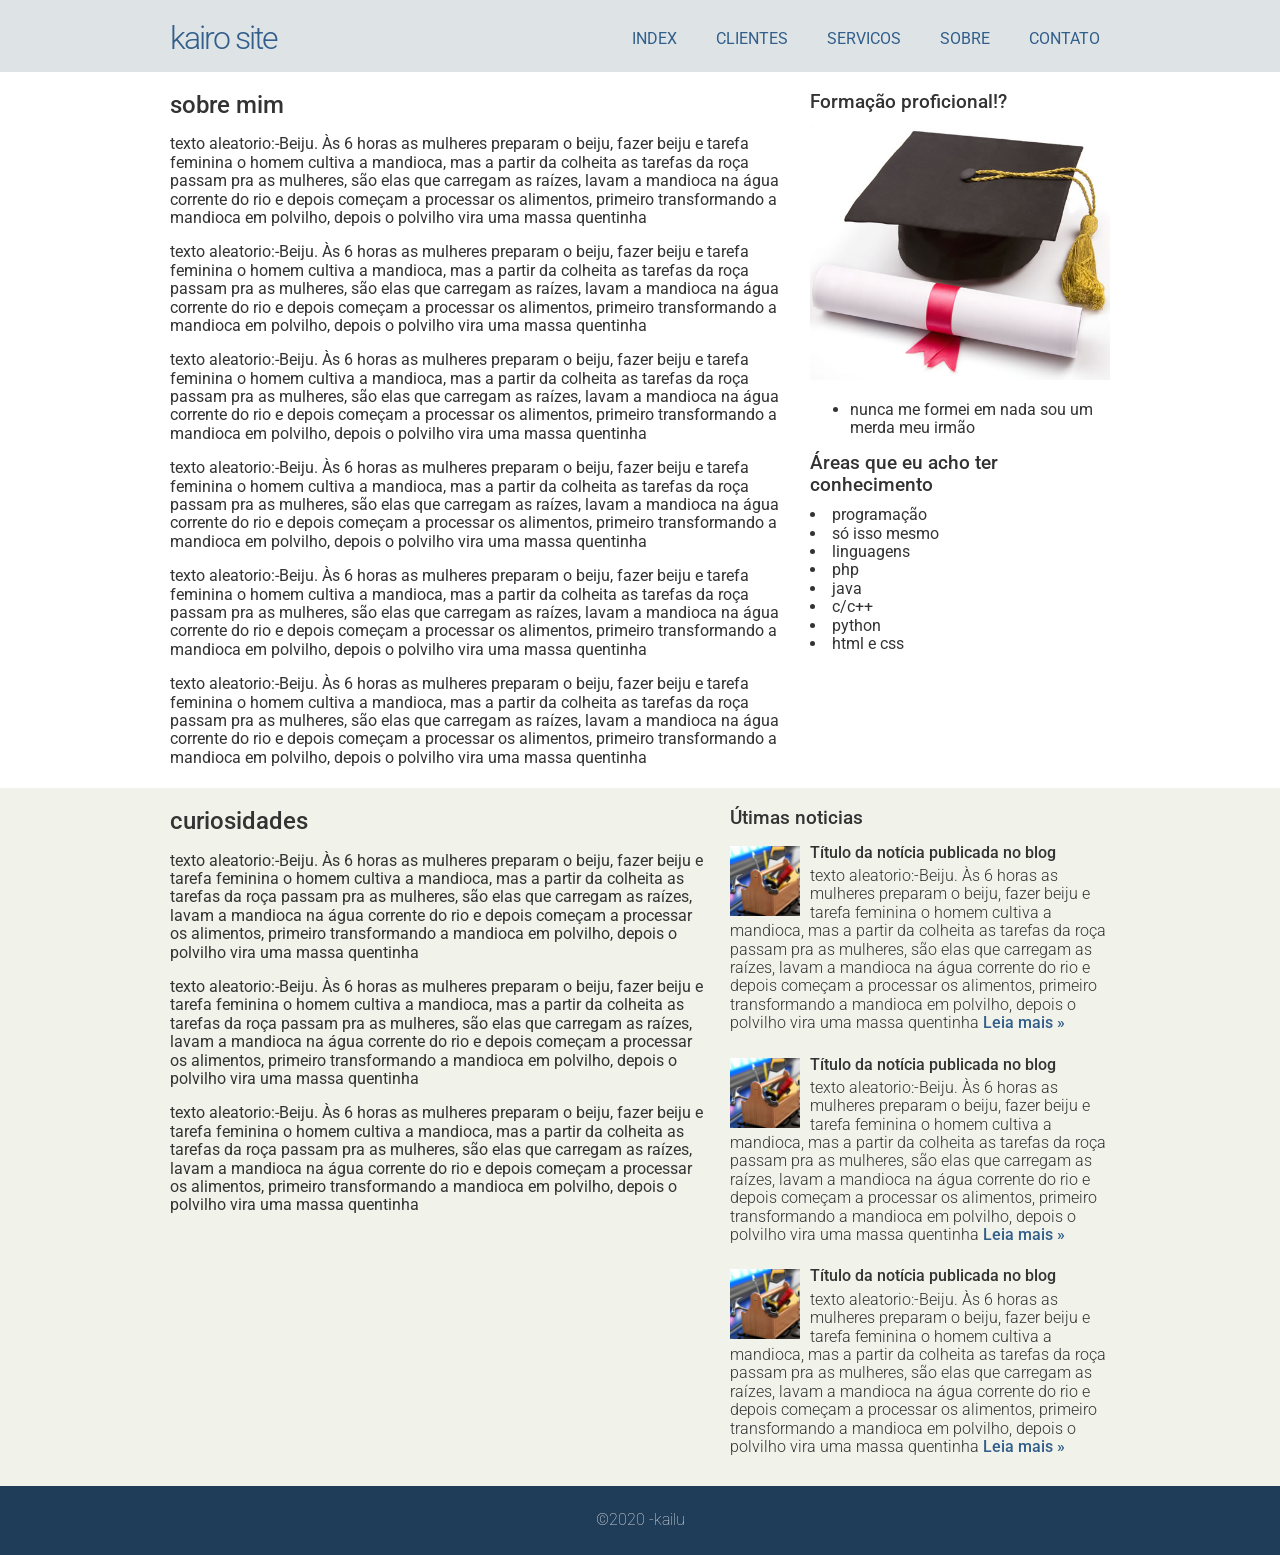
<file: sobre.html>
<!DOCTYPE html>
<html lang="pt-br">

<head>
    <meta charset="utf-8">
    <title>kairo</title>
    <link rel="stylesheet" href="css/norma.css" />
    <link href="https://fonts.googleapis.com/css2?family=Roboto:wght@100;300;400;500;700&display=swap" rel="stylesheet" />
    <link rel="stylesheet" href="css/estilozo.css" />
</head>

<body>
    <div class="header">
        <div class="linha">
            <header>
                <div class="coluna col4">
                    <h1 class="logo">kairo site</h1>
                </div>
                <div class="coluna col8">
                    <nav>
                        <ul class="menu inline sem-marcador">
                            <li>
                                <a href="index.html">index</a>
                            </li>
                            <li>
                                <a href="clientes.html">clientes</a>
                            </li>
                            <li>
                                <a href="servicos.html">servicos</a>
                            </li>
                            <li>
                                <a href="sobre.html">sobre</a>
                            </li>
                            <li>
                                <a href="contato.html">contato</a>
                            </li>
                        </ul>
                    </nav>
                </div>
            </header>
        </div>
    </div>
    <div class="linha">
        <section>
            <div class="coluna col8">
                <h2>sobre mim</h2>
                <p>texto aleatorio:-Beiju. Às 6 horas as mulheres preparam o beiju, fazer beiju e tarefa feminina o homem cultiva a mandioca, mas a partir da colheita as tarefas da roça passam pra as mulheres, são elas que carregam as raízes, lavam a mandioca
                    na água corrente do rio e depois começam a processar os alimentos, primeiro transformando a mandioca em polvilho, depois o polvilho vira uma massa quentinha</p>
                <p>texto aleatorio:-Beiju. Às 6 horas as mulheres preparam o beiju, fazer beiju e tarefa feminina o homem cultiva a mandioca, mas a partir da colheita as tarefas da roça passam pra as mulheres, são elas que carregam as raízes, lavam a mandioca
                    na água corrente do rio e depois começam a processar os alimentos, primeiro transformando a mandioca em polvilho, depois o polvilho vira uma massa quentinha</p>
                <p>texto aleatorio:-Beiju. Às 6 horas as mulheres preparam o beiju, fazer beiju e tarefa feminina o homem cultiva a mandioca, mas a partir da colheita as tarefas da roça passam pra as mulheres, são elas que carregam as raízes, lavam a mandioca
                    na água corrente do rio e depois começam a processar os alimentos, primeiro transformando a mandioca em polvilho, depois o polvilho vira uma massa quentinha</p>
                <p>texto aleatorio:-Beiju. Às 6 horas as mulheres preparam o beiju, fazer beiju e tarefa feminina o homem cultiva a mandioca, mas a partir da colheita as tarefas da roça passam pra as mulheres, são elas que carregam as raízes, lavam a mandioca
                    na água corrente do rio e depois começam a processar os alimentos, primeiro transformando a mandioca em polvilho, depois o polvilho vira uma massa quentinha</p>
                <p>texto aleatorio:-Beiju. Às 6 horas as mulheres preparam o beiju, fazer beiju e tarefa feminina o homem cultiva a mandioca, mas a partir da colheita as tarefas da roça passam pra as mulheres, são elas que carregam as raízes, lavam a mandioca
                    na água corrente do rio e depois começam a processar os alimentos, primeiro transformando a mandioca em polvilho, depois o polvilho vira uma massa quentinha</p>
                <p>texto aleatorio:-Beiju. Às 6 horas as mulheres preparam o beiju, fazer beiju e tarefa feminina o homem cultiva a mandioca, mas a partir da colheita as tarefas da roça passam pra as mulheres, são elas que carregam as raízes, lavam a mandioca
                    na água corrente do rio e depois começam a processar os alimentos, primeiro transformando a mandioca em polvilho, depois o polvilho vira uma massa quentinha</p>
            </div>
            <div class="coluna col4 sidebar">
                <h3>Formação proficional!?</h3>
                <img src="img/formatura.jpg" alt="">
                <ul>
                    <li>nunca me formei em nada sou um merda meu irmão</li>
                </ul>
                <h3>Áreas que eu acho ter conhecimento</h3>
                <li>programação</li>
                <li>só isso mesmo</li>
                <li>linguagens</li>
                <li>php</li>
                <li>java</li>
                <li>c/c++</li>
                <li>python</li>
                <li>html e css</li>
            </div>
        </section>
    </div>
    <div class="conteudo-extra">
        <div class="linha">
            <div class="coluna col7">
                <section>
                    <h2>curiosidades</h2>
                    <p>texto aleatorio:-Beiju. Às 6 horas as mulheres preparam o beiju, fazer beiju e tarefa feminina o homem cultiva a mandioca, mas a partir da colheita as tarefas da roça passam pra as mulheres, são elas que carregam as raízes, lavam a
                        mandioca na água corrente do rio e depois começam a processar os alimentos, primeiro transformando a mandioca em polvilho, depois o polvilho vira uma massa quentinha</p>
                    <p>texto aleatorio:-Beiju. Às 6 horas as mulheres preparam o beiju, fazer beiju e tarefa feminina o homem cultiva a mandioca, mas a partir da colheita as tarefas da roça passam pra as mulheres, são elas que carregam as raízes, lavam a
                        mandioca na água corrente do rio e depois começam a processar os alimentos, primeiro transformando a mandioca em polvilho, depois o polvilho vira uma massa quentinha</p>
                    <p>texto aleatorio:-Beiju. Às 6 horas as mulheres preparam o beiju, fazer beiju e tarefa feminina o homem cultiva a mandioca, mas a partir da colheita as tarefas da roça passam pra as mulheres, são elas que carregam as raízes, lavam a
                        mandioca na água corrente do rio e depois começam a processar os alimentos, primeiro transformando a mandioca em polvilho, depois o polvilho vira uma massa quentinha</p>
                </section>
            </div>
            <div class="coluna col5">
                <h3>Útimas noticias</h3>
                <ul class="sem-marcasdor sem-padding noticias">
                    <li>
                        <img src="img/thumb-pequena.jpg" alt="" />
                        <h4>Título da notícia publicada no blog</h4>
                        <p>texto aleatorio:-Beiju. Às 6 horas as mulheres preparam o beiju, fazer beiju e tarefa feminina o homem cultiva a mandioca, mas a partir da colheita as tarefas da roça passam pra as mulheres, são elas que carregam as raízes, lavam
                            a mandioca na água corrente do rio e depois começam a processar os alimentos, primeiro transformando a mandioca em polvilho, depois o polvilho vira uma massa quentinha <a href="">Leia mais &raquo;</a></p>
                    </li>
                    <li>
                        <img src="img/thumb-pequena.jpg" alt="" />
                        <h4>Título da notícia publicada no blog</h4>
                        <p>texto aleatorio:-Beiju. Às 6 horas as mulheres preparam o beiju, fazer beiju e tarefa feminina o homem cultiva a mandioca, mas a partir da colheita as tarefas da roça passam pra as mulheres, são elas que carregam as raízes, lavam
                            a mandioca na água corrente do rio e depois começam a processar os alimentos, primeiro transformando a mandioca em polvilho, depois o polvilho vira uma massa quentinha <a href="">Leia mais &raquo;</a></p>
                    </li>
                    <li>
                        <img src="img/thumb-pequena.jpg" alt="" />
                        <h4>Título da notícia publicada no blog</h4>
                        <p>texto aleatorio:-Beiju. Às 6 horas as mulheres preparam o beiju, fazer beiju e tarefa feminina o homem cultiva a mandioca, mas a partir da colheita as tarefas da roça passam pra as mulheres, são elas que carregam as raízes, lavam
                            a mandioca na água corrente do rio e depois começam a processar os alimentos, primeiro transformando a mandioca em polvilho, depois o polvilho vira uma massa quentinha <a href="">Leia mais &raquo;</a></p>
                    </li>
                </ul>
            </div>
        </div>
    </div>
    <div class="footer">
        <div class="linha">
            <footer>
                <div class="coluna col12">
                    <span>&copy;2020 -kailu</span>
                </div>
            </footer>
        </div>
    </div>
</body>

</html>
</file>
<file: css/estilozo.css>
body {
    font-family: 'Roboto', sans-serif;
    color: #333;
}

a:link,
a:active,
a:visited {
    color: #315e8a;
    text-decoration: none;
}

a:hover {
    text-decoration: underline;
}


/*gred 960px*/

.linha {
    width: 960px;
    margin: 0 auto;
    overflow: auto;
    padding: 5px 0;
}

.coluna {
    padding: 0 10px;
    float: left;
}

.col1 {
    width: 60px;
}

.col2 {
    width: 140px;
}

.col3 {
    width: 220px;
}

.col4 {
    width: 300px;
}

.col5 {
    width: 380px;
}

.col6 {
    width: 460px;
}

.col7 {
    width: 540px;
}

.col8 {
    width: 620px;
}

.col9 {
    width: 700px;
}

.col10 {
    width: 780px;
}

.col11 {
    width: 860px;
}

.col12 {
    width: 940px;
}


/*estilos reutilizáveis*/

.sem-padding {
    padding: 0 !important;
}

.sem-margin {
    margin: 0 !important;
}

h1,
h2,
h3,
h4,
h5,
h6 {
    font-weight: 500;
    margin: 15px 0 10px 0;
}

ul li,
ol li {
    margin-bottom: 5px;
}

ul.inline li,
ol.inline li {
    display: inline;
    margin-right: 15px;
}

ul.inline li:last-child,
ol.inline li:last-child {
    margin-right: 0;
}

ul.sem-marcador,
ol.sem-marcador {
    list-style: none;
}

a.botao,
input.botao {
    background: #1f3c58;
    padding: 5px 10px;
    border-radius: 3px;
    color: #ebebeb;
    margin: 5px 0;
    display: inline-block;
    border: none;
}

a.botao:hover,
input.botao:hover {
    background: #315e8a;
    text-decoration: none;
}

img {
    max-width: 100%;
    height: auto;
}


/*layout do dite*/

.header {
    background: #dee3e6;
}

h1.logo {
    font-weight: 300;
    color: #315e8a;
    letter-spacing: -2px;
}

.conteudo-extra {
    background: #f1f2ea;
}

.footer {
    background: #1f3c58;
    color: #ebebeb;
    padding: 20px 0;
    text-align: center;
    font-weight: 100;
}

.menu {
    text-transform: uppercase;
    text-align: right;
    margin-top: 25px;
}

.menu li a {
    padding: 5px 10px;
    border-radius: 3px;
}

.menu li a:hover {
    text-decoration: none;
    background: #1f3c58;
    color: #ebebeb;
}

ul.noticias li {
    clear: both;
    display: block;
    overflow: hidden;
    margin-bottom: 20px;
}

ul.noticias li img {
    width: 70px;
    height: auto;
    margin-right: 10px;
    float: left;
}

ul.noticias li h4 {
    margin: -2px 0 5px 0;
    font-weight: 500;
}

ul.noticias li p {
    margin: 5px 0;
    font-weight: 300;
}

ul.noticias li p a {
    font-weight: 500;
}

.contato label {
    display: block;
    font-size: 13px;
    font-weight: 300;
}

.contato input,
.contato textarea {
    display: block;
    margin-bottom: 15px;
    padding: 5px 2%;
    width: 96%;
}

.contato textarea {
    height: 150px;
}

.contato input.botao {
    width: auto;
}
</file>
<file: css/norma.css>
/*! normalize.css v8.0.1 | MIT License | github.com/necolas/normalize.css */

/* Document
========================================================================== */

/**
* 1. Correct the line height in all browsers.
* 2. Prevent adjustments of font size after orientation changes in iOS.
*/

html {
    line-height: 1.15; /* 1 */
    -webkit-text-size-adjust: 100%; /* 2 */
}
/* Sections
    ========================================================================== */
/**
* Remove the margin in all browsers.
*/

body {
    margin: 0;
}

/**
* Render the `main` element consistently in IE.
*/

main {
    display: block;
}

/**
* Correct the font size and margin on `h1` elements within `section` and
* `article` contexts in Chrome, Firefox, and Safari.
*/

h1 {
    font-size: 2em;
    margin: 0.67em 0;
}

/* Grouping content
    ========================================================================== */
/**
* 1. Add the correct box sizing in Firefox.
* 2. Show the overflow in Edge and IE.
*/

hr {
    box-sizing: content-box; /* 1 */
    height: 0; /* 1 */
    overflow: visible; /* 2 */
}

/**
* 1. Correct the inheritance and scaling of font size in all browsers.
* 2. Correct the odd `em` font sizing in all browsers.
*/

pre {
    font-family: monospace, monospace; /* 1 */
    font-size: 1em; /* 2 */
}

/* Text-level semantics
    ========================================================================== */

/**
* Remove the gray background on active links in IE 10.
*/

a {
    background-color: transparent;
}

/**
* 1. Remove the bottom border in Chrome 57-
* 2. Add the correct text decoration in Chrome, Edge, IE, Opera, and Safari.
*/

abbr[title] {
    border-bottom: none; /* 1 */
    text-decoration: underline; /* 2 */
    text-decoration: underline dotted; /* 2 */
}

/**
* Add the correct font weight in Chrome, Edge, and Safari.
*/

b,
strong {
    font-weight: bolder;
}

/**
* 1. Correct the inheritance and scaling of font size in all browsers.
* 2. Correct the odd `em` font sizing in all browsers.
*/

code,
kbd,
samp {
    font-family: monospace, monospace; /* 1 */
    font-size: 1em; /* 2 */
}

/**
* Add the correct font size in all browsers.
*/

small {
    font-size: 80%;
}

/**
* Prevent `sub` and `sup` elements from affecting the line height in
* all browsers.
*/

sub,
sup {
    font-size: 75%;
    line-height: 0;
    position: relative;
    vertical-align: baseline;
}

sub {
    bottom: -0.25em;
}

sup {
    top: -0.5em;
}

/* Embedded content
    ========================================================================== */

/**
* Remove the border on images inside links in IE 10.
*/

img {
    border-style: none;
}

/* Forms
    ========================================================================== */

/**
* 1. Change the font styles in all browsers.
* 2. Remove the margin in Firefox and Safari.
*/

button,
input,
optgroup,
select,
textarea {
    font-family: inherit; /* 1 */
    font-size: 100%; /* 1 */
    line-height: 1.15; /* 1 */
    margin: 0; /* 2 */
}

/**
* Show the overflow in IE.
* 1. Show the overflow in Edge.
*/

button,
input { /* 1 */
    overflow: visible;
}

/**
* Remove the inheritance of text transform in Edge, Firefox, and IE.
* 1. Remove the inheritance of text transform in Firefox.
*/

button,
select { /* 1 */
    text-transform: none;
}

/**
* Correct the inability to style clickable types in iOS and Safari.
*/

button,
[type="button"],
[type="reset"],
[type="submit"] {
    -webkit-appearance: button;
}

/**
* Remove the inner border and padding in Firefox.
*/

button::-moz-focus-inner,
[type="button"]::-moz-focus-inner,
[type="reset"]::-moz-focus-inner,
[type="submit"]::-moz-focus-inner {
    border-style: none;
    padding: 0;
}

/**
* Restore the focus styles unset by the previous rule.
*/

button:-moz-focusring,
[type="button"]:-moz-focusring,
[type="reset"]:-moz-focusring,
[type="submit"]:-moz-focusring {
    outline: 1px dotted ButtonText;
}

/**
* Correct the padding in Firefox.
*/

fieldset {
    padding: 0.35em 0.75em 0.625em;
}

/**
* 1. Correct the text wrapping in Edge and IE.
* 2. Correct the color inheritance from `fieldset` elements in IE.
* 3. Remove the padding so developers are not caught out when they zero out
*    `fieldset` elements in all browsers.
*/

legend {
    box-sizing: border-box; /* 1 */
    color: inherit; /* 2 */
    display: table; /* 1 */
    max-width: 100%; /* 1 */
    padding: 0; /* 3 */
    white-space: normal; /* 1 */
}

/**
* Add the correct vertical alignment in Chrome, Firefox, and Opera.
*/

progress {
    vertical-align: baseline;
}

/**
* Remove the default vertical scrollbar in IE 10+.
*/

textarea {
    overflow: auto;
}

/**
* 1. Add the correct box sizing in IE 10.
* 2. Remove the padding in IE 10.
*/

[type="checkbox"],
[type="radio"] {
    box-sizing: border-box; /* 1 */
    padding: 0; /* 2 */
}

/**
* Correct the cursor style of increment and decrement buttons in Chrome.
*/

[type="number"]::-webkit-inner-spin-button,
[type="number"]::-webkit-outer-spin-button {
    height: auto;
}

/**
* 1. Correct the odd appearance in Chrome and Safari.
* 2. Correct the outline style in Safari.
*/

[type="search"] {
    -webkit-appearance: textfield; /* 1 */
    outline-offset: -2px; /* 2 */
}

/**
* Remove the inner padding in Chrome and Safari on macOS.
*/

[type="search"]::-webkit-search-decoration {
    -webkit-appearance: none;
}

/**
* 1. Correct the inability to style clickable types in iOS and Safari.
* 2. Change font properties to `inherit` in Safari.
*/

::-webkit-file-upload-button {
    -webkit-appearance: button; /* 1 */
    font: inherit; /* 2 */
}

/* Interactive
    ========================================================================== */

/*
* Add the correct display in Edge, IE 10+, and Firefox.
*/

details {
    display: block;
}

/*
* Add the correct display in all browsers.
*/

summary {
    display: list-item;
}

/* Misc
    ========================================================================== */

/**
* Add the correct display in IE 10+.
*/

template {
    display: none;
}

/**
* Add the correct display in IE 10.
*/

[hidden] {
    display: none;
}
</file>
